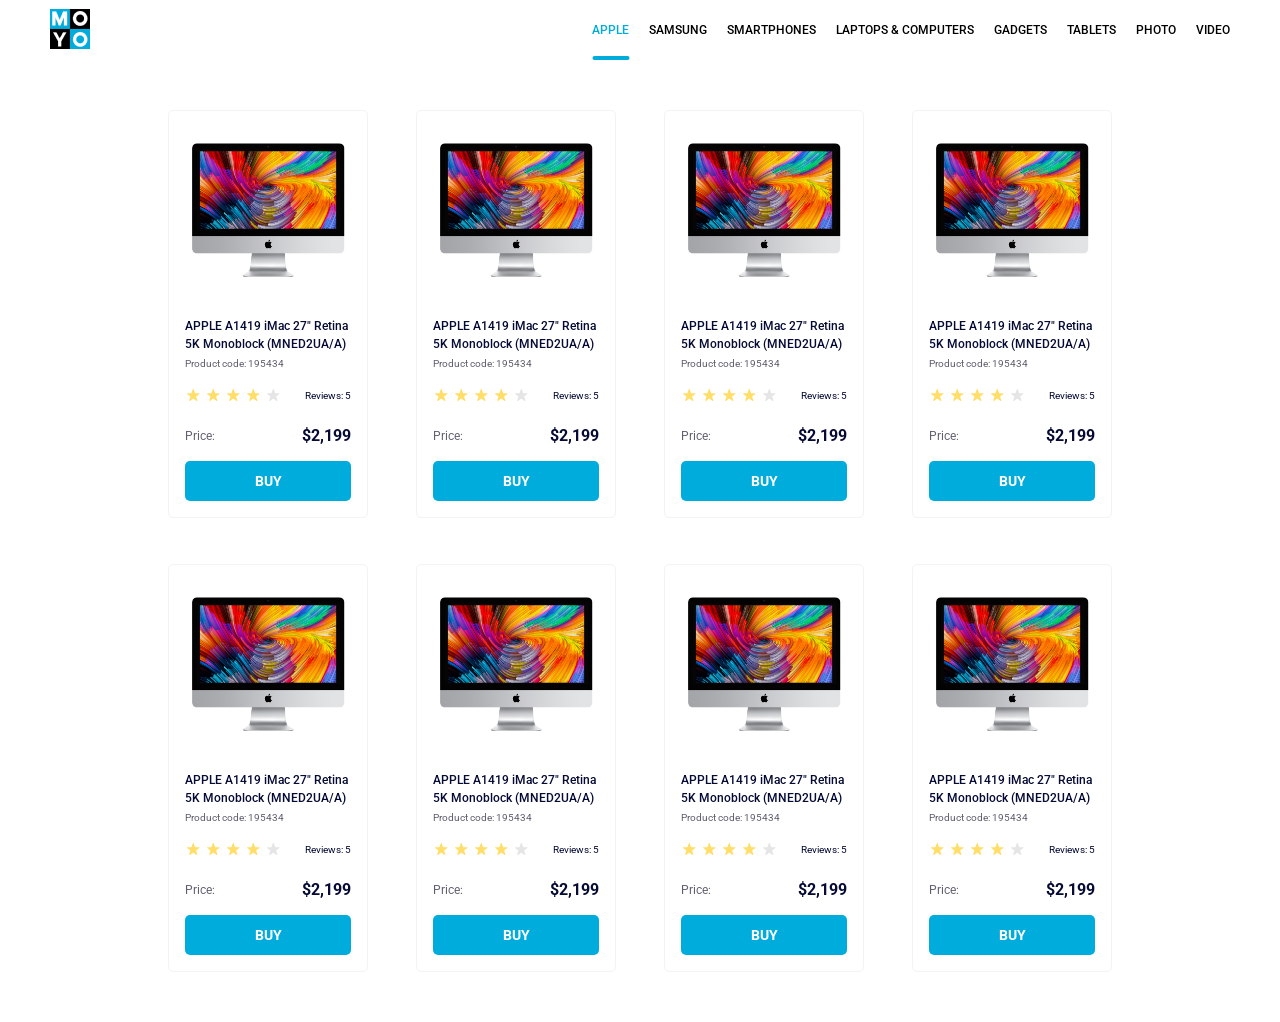
<file: index.html>
<!doctype html><html lang="en"><head><meta charset="utf-8"><meta name="viewport" content="width=device-width, initial-scale=1.0"><title>Catalog</title><link rel="preconnect" href="https://fonts.gstatic.com"><link href="https://fonts.googleapis.com/css2?family=Roboto:wght@400;500;700&display=swap" rel="stylesheet"><link rel="stylesheet" href="index.9fbfb43c.css"></head><body class="page"> <header class="header"> <a href="#" class="header__logo"> <img src="logo.eddae0ff.png" alt="Moyo company logo" class="header__logo-img"> </a> <nav class="header__nav"> <ul class="header__list"> <li class="header__item"> <a href="#" class="header__link is-active"> apple </a> </li> <li class="header__item"> <a href="#" class="header__link"> samsung </a> </li> <li class="header__item"> <a href="#" class="header__link"> smartphones </a> </li> <li class="header__item"> <a href="#" class="header__link" data-qa="nav-hover"> laptops & computers </a> </li> <li class="header__item"> <a href="#" class="header__link"> gadgets </a> </li> <li class="header__item"> <a href="#" class="header__link"> tablets </a> </li> <li class="header__item"> <a href="#" class="header__link"> photo </a> </li> <li class="header__item"> <a href="#" class="header__link"> video </a> </li> </ul> </nav> </header> <main class="catalog"> <div class="card" data-qa="card"> <div class="card__image"> <img src="imac.202c52ff.jpeg" alt="APPLE iMac 27 Retina 5K"> </div> <h1 class="card__title"> APPLE A1419 iMac 27" Retina 5K Monoblock (MNED2UA/A) </h1> <p class="card__code">Product code: 195434</p> <div class="card__review"> <div class="stars stars--4"> <div class="stars__star"></div> <div class="stars__star"></div> <div class="stars__star"></div> <div class="stars__star"></div> <div class="stars__star"></div> </div> <p class="card__review-count">Reviews: 5</p> </div> <div class="card__price"> <div class="card__price-title">Price:</div> <div class="card__price-value">$2,199</div> </div> <a href="#" class="card__buy" data-qa="card-hover"> BUY </a> </div> <div class="card" data-qa="card"> <div class="card__image"> <img src="imac.202c52ff.jpeg" alt="APPLE iMac 27 Retina 5K"> </div> <h1 class="card__title"> APPLE A1419 iMac 27" Retina 5K Monoblock (MNED2UA/A) </h1> <p class="card__code">Product code: 195434</p> <div class="card__review"> <div class="stars stars--4"> <div class="stars__star"></div> <div class="stars__star"></div> <div class="stars__star"></div> <div class="stars__star"></div> <div class="stars__star"></div> </div> <p class="card__review-count">Reviews: 5</p> </div> <div class="card__price"> <div class="card__price-title">Price:</div> <div class="card__price-value">$2,199</div> </div> <a href="#" class="card__buy"> BUY </a> </div> <div class="card" data-qa="card"> <div class="card__image"> <img src="imac.202c52ff.jpeg" alt="APPLE iMac 27 Retina 5K"> </div> <h1 class="card__title"> APPLE A1419 iMac 27" Retina 5K Monoblock (MNED2UA/A) </h1> <p class="card__code">Product code: 195434</p> <div class="card__review"> <div class="stars stars--4"> <div class="stars__star"></div> <div class="stars__star"></div> <div class="stars__star"></div> <div class="stars__star"></div> <div class="stars__star"></div> </div> <p class="card__review-count">Reviews: 5</p> </div> <div class="card__price"> <div class="card__price-title">Price:</div> <div class="card__price-value">$2,199</div> </div> <a href="#" class="card__buy"> BUY </a> </div> <div class="card" data-qa="card"> <div class="card__image"> <img src="imac.202c52ff.jpeg" alt="APPLE iMac 27 Retina 5K"> </div> <h1 class="card__title"> APPLE A1419 iMac 27" Retina 5K Monoblock (MNED2UA/A) </h1> <p class="card__code">Product code: 195434</p> <div class="card__review"> <div class="stars stars--4"> <div class="stars__star"></div> <div class="stars__star"></div> <div class="stars__star"></div> <div class="stars__star"></div> <div class="stars__star"></div> </div> <p class="card__review-count">Reviews: 5</p> </div> <div class="card__price"> <div class="card__price-title">Price:</div> <div class="card__price-value">$2,199</div> </div> <a href="#" class="card__buy"> BUY </a> </div> <div class="card" data-qa="card"> <div class="card__image"> <img src="imac.202c52ff.jpeg" alt="APPLE iMac 27 Retina 5K"> </div> <h1 class="card__title"> APPLE A1419 iMac 27" Retina 5K Monoblock (MNED2UA/A) </h1> <p class="card__code">Product code: 195434</p> <div class="card__review"> <div class="stars stars--4"> <div class="stars__star"></div> <div class="stars__star"></div> <div class="stars__star"></div> <div class="stars__star"></div> <div class="stars__star"></div> </div> <p class="card__review-count">Reviews: 5</p> </div> <div class="card__price"> <div class="card__price-title">Price:</div> <div class="card__price-value">$2,199</div> </div> <a href="#" class="card__buy"> BUY </a> </div> <div class="card" data-qa="card"> <div class="card__image"> <img src="imac.202c52ff.jpeg" alt="APPLE iMac 27 Retina 5K"> </div> <h1 class="card__title"> APPLE A1419 iMac 27" Retina 5K Monoblock (MNED2UA/A) </h1> <p class="card__code">Product code: 195434</p> <div class="card__review"> <div class="stars stars--4"> <div class="stars__star"></div> <div class="stars__star"></div> <div class="stars__star"></div> <div class="stars__star"></div> <div class="stars__star"></div> </div> <p class="card__review-count">Reviews: 5</p> </div> <div class="card__price"> <div class="card__price-title">Price:</div> <div class="card__price-value">$2,199</div> </div> <a href="#" class="card__buy"> BUY </a> </div> <div class="card" data-qa="card"> <div class="card__image"> <img src="imac.202c52ff.jpeg" alt="APPLE iMac 27 Retina 5K"> </div> <h1 class="card__title"> APPLE A1419 iMac 27" Retina 5K Monoblock (MNED2UA/A) </h1> <p class="card__code">Product code: 195434</p> <div class="card__review"> <div class="stars stars--4"> <div class="stars__star"></div> <div class="stars__star"></div> <div class="stars__star"></div> <div class="stars__star"></div> <div class="stars__star"></div> </div> <p class="card__review-count">Reviews: 5</p> </div> <div class="card__price"> <div class="card__price-title">Price:</div> <div class="card__price-value">$2,199</div> </div> <a href="#" class="card__buy"> BUY </a> </div> <div class="card" data-qa="card"> <div class="card__image"> <img src="imac.202c52ff.jpeg" alt="APPLE iMac 27 Retina 5K"> </div> <h1 class="card__title"> APPLE A1419 iMac 27" Retina 5K Monoblock (MNED2UA/A) </h1> <p class="card__code">Product code: 195434</p> <div class="card__review"> <div class="stars stars--4"> <div class="stars__star"></div> <div class="stars__star"></div> <div class="stars__star"></div> <div class="stars__star"></div> <div class="stars__star"></div> </div> <p class="card__review-count">Reviews: 5</p> </div> <div class="card__price"> <div class="card__price-title">Price:</div> <div class="card__price-value">$2,199</div> </div> <a href="#" class="card__buy"> BUY </a> </div> </main> </body></html>
</file>
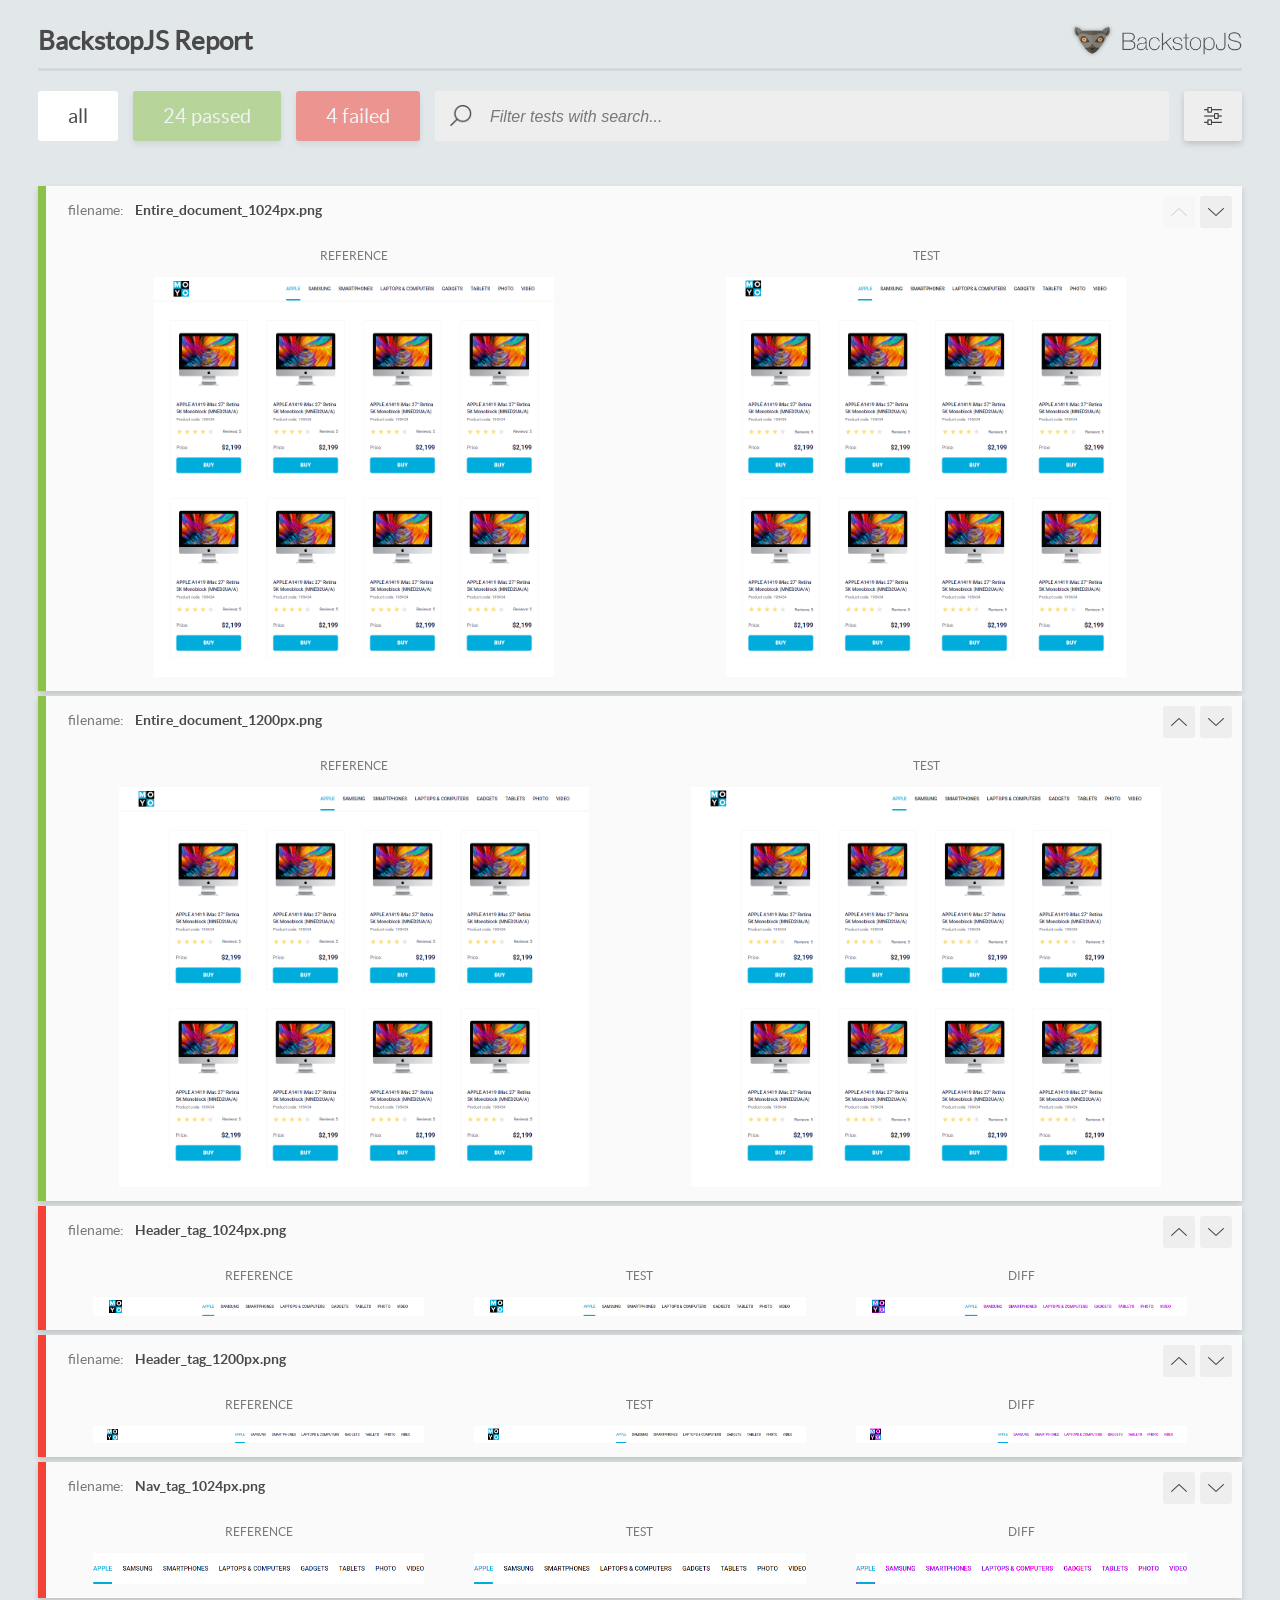
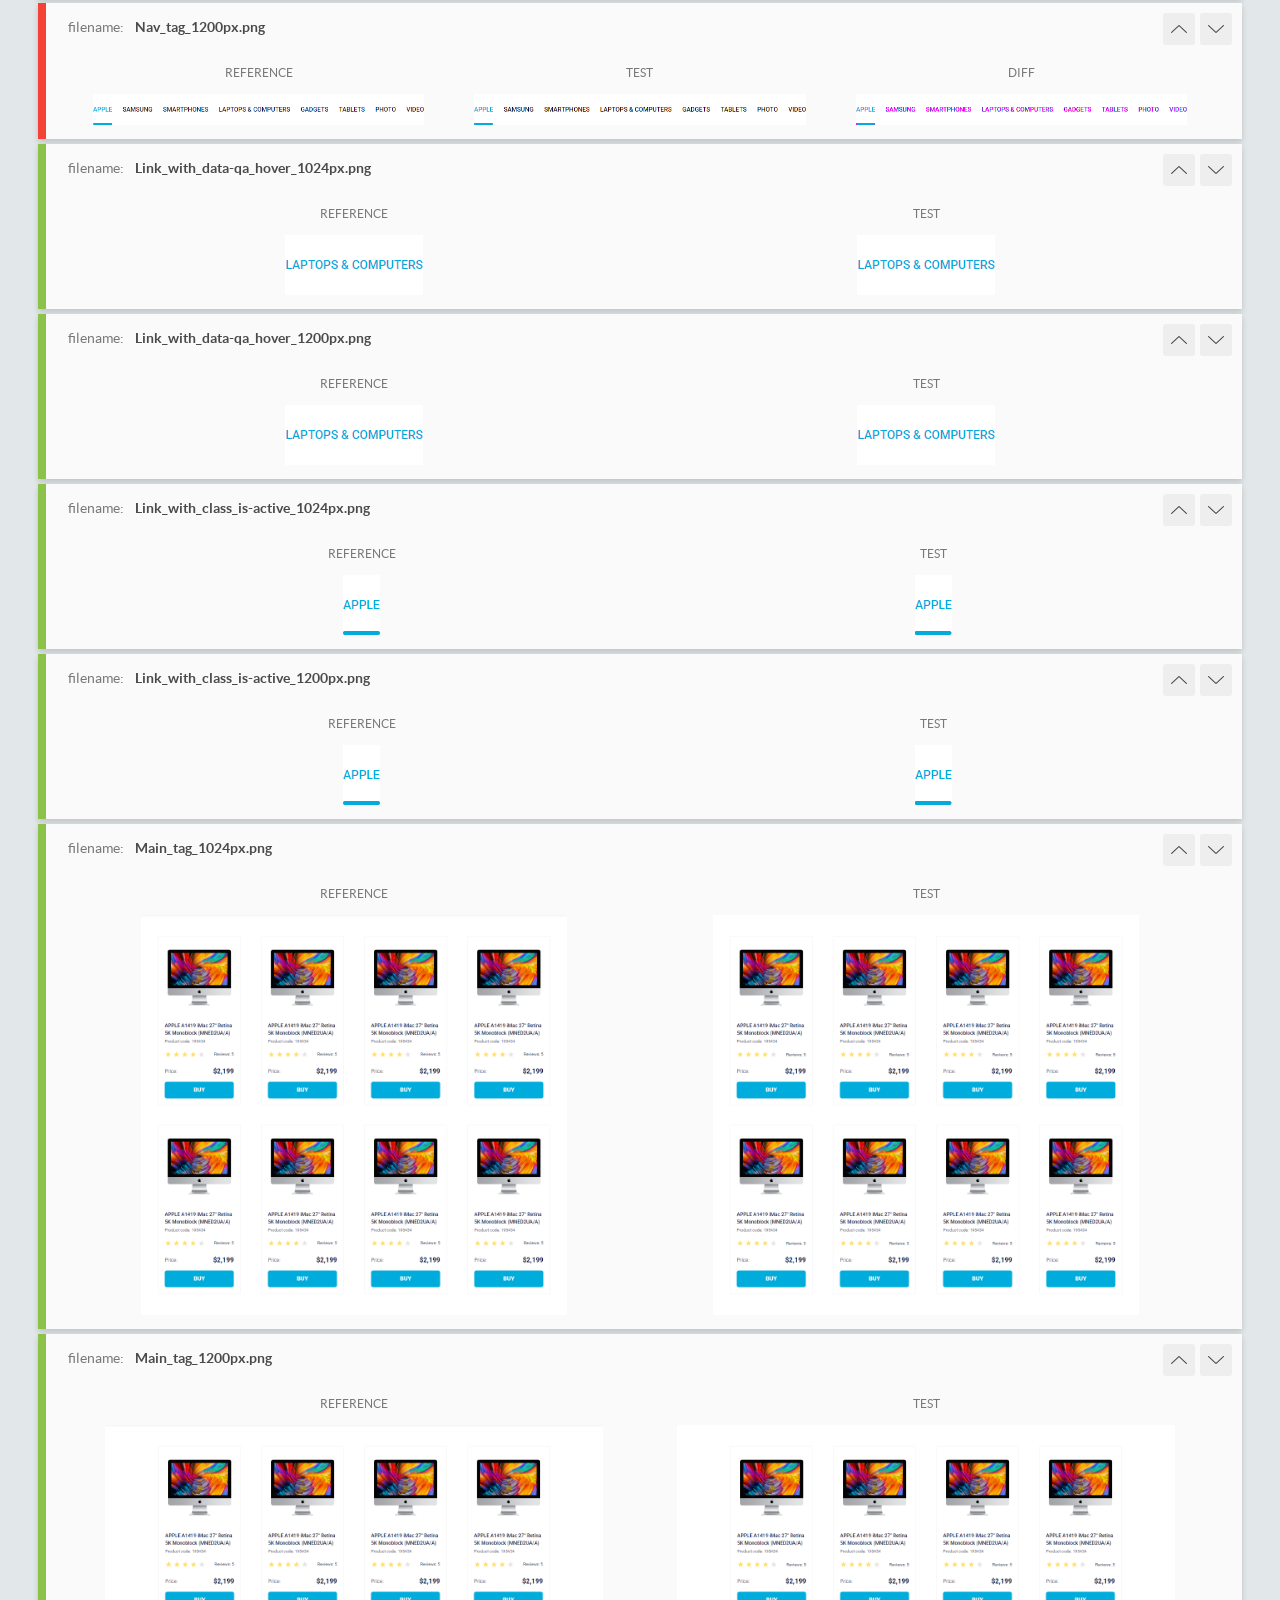
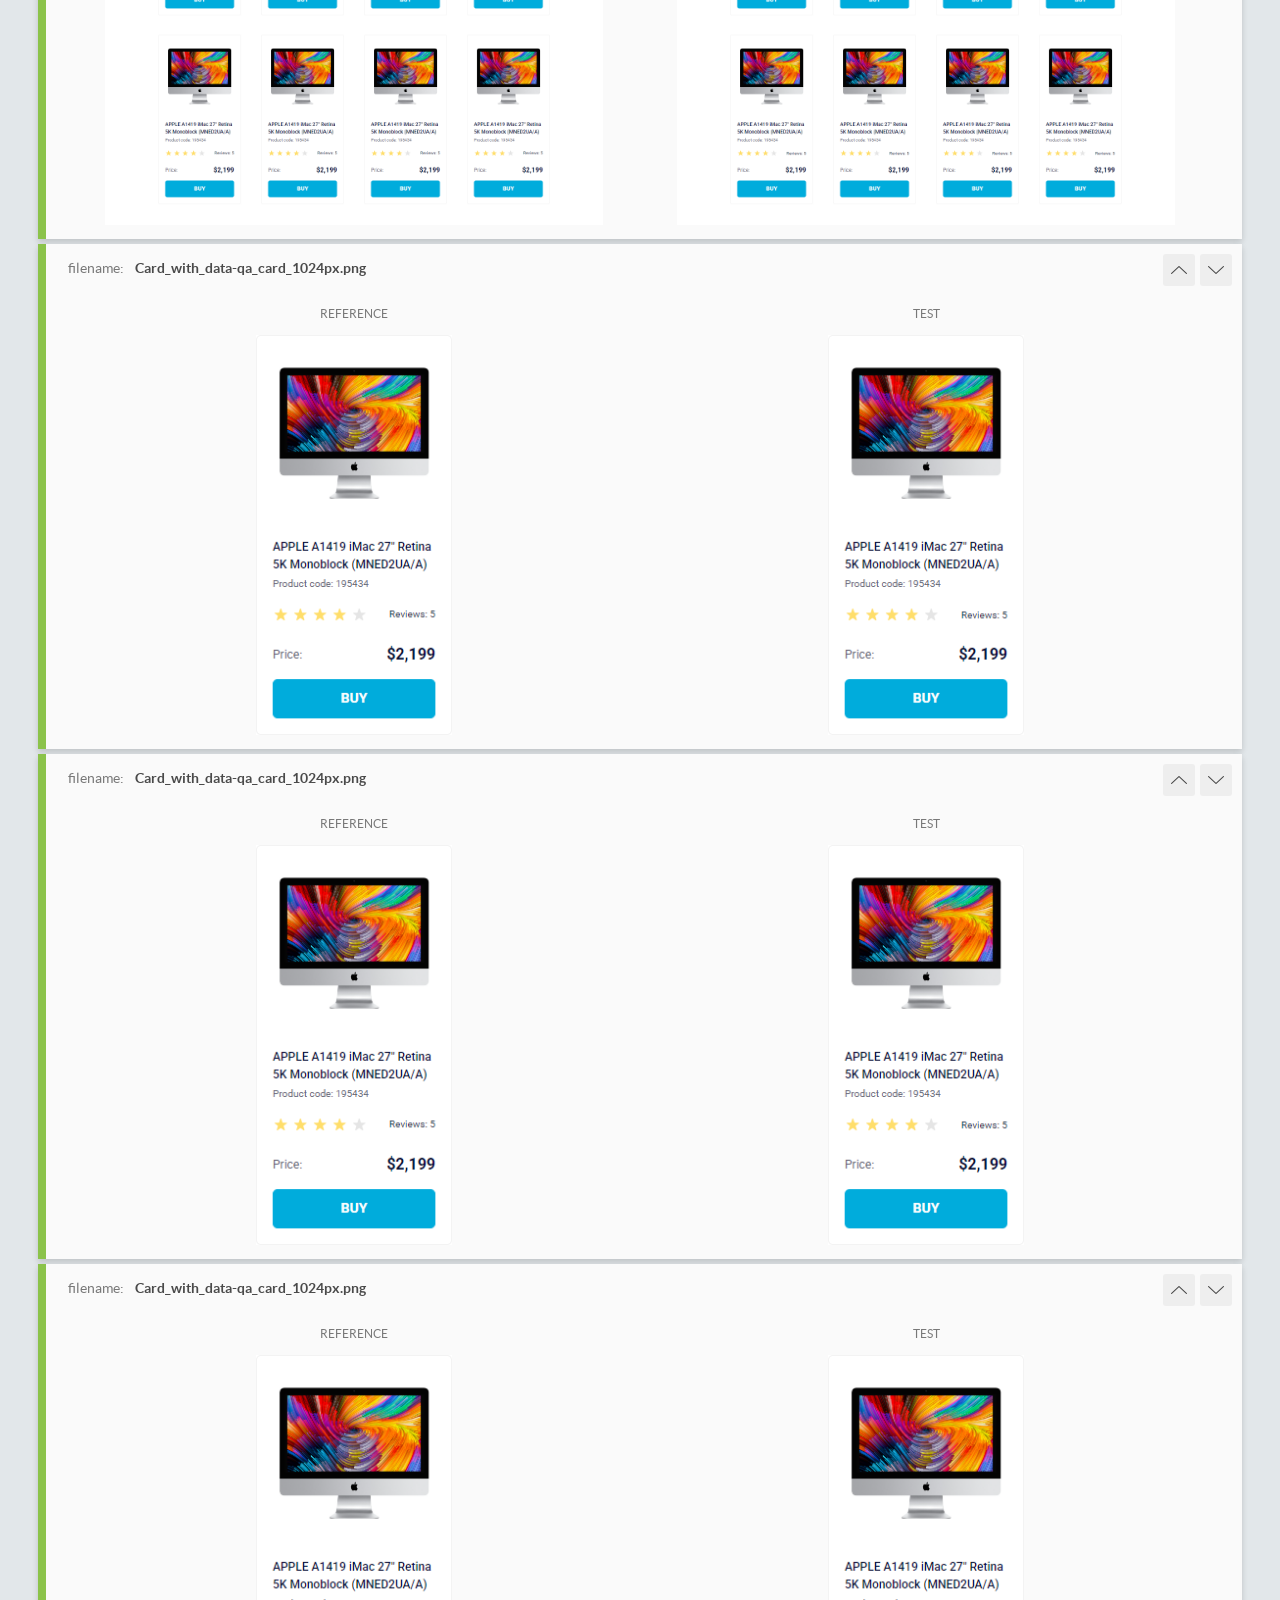
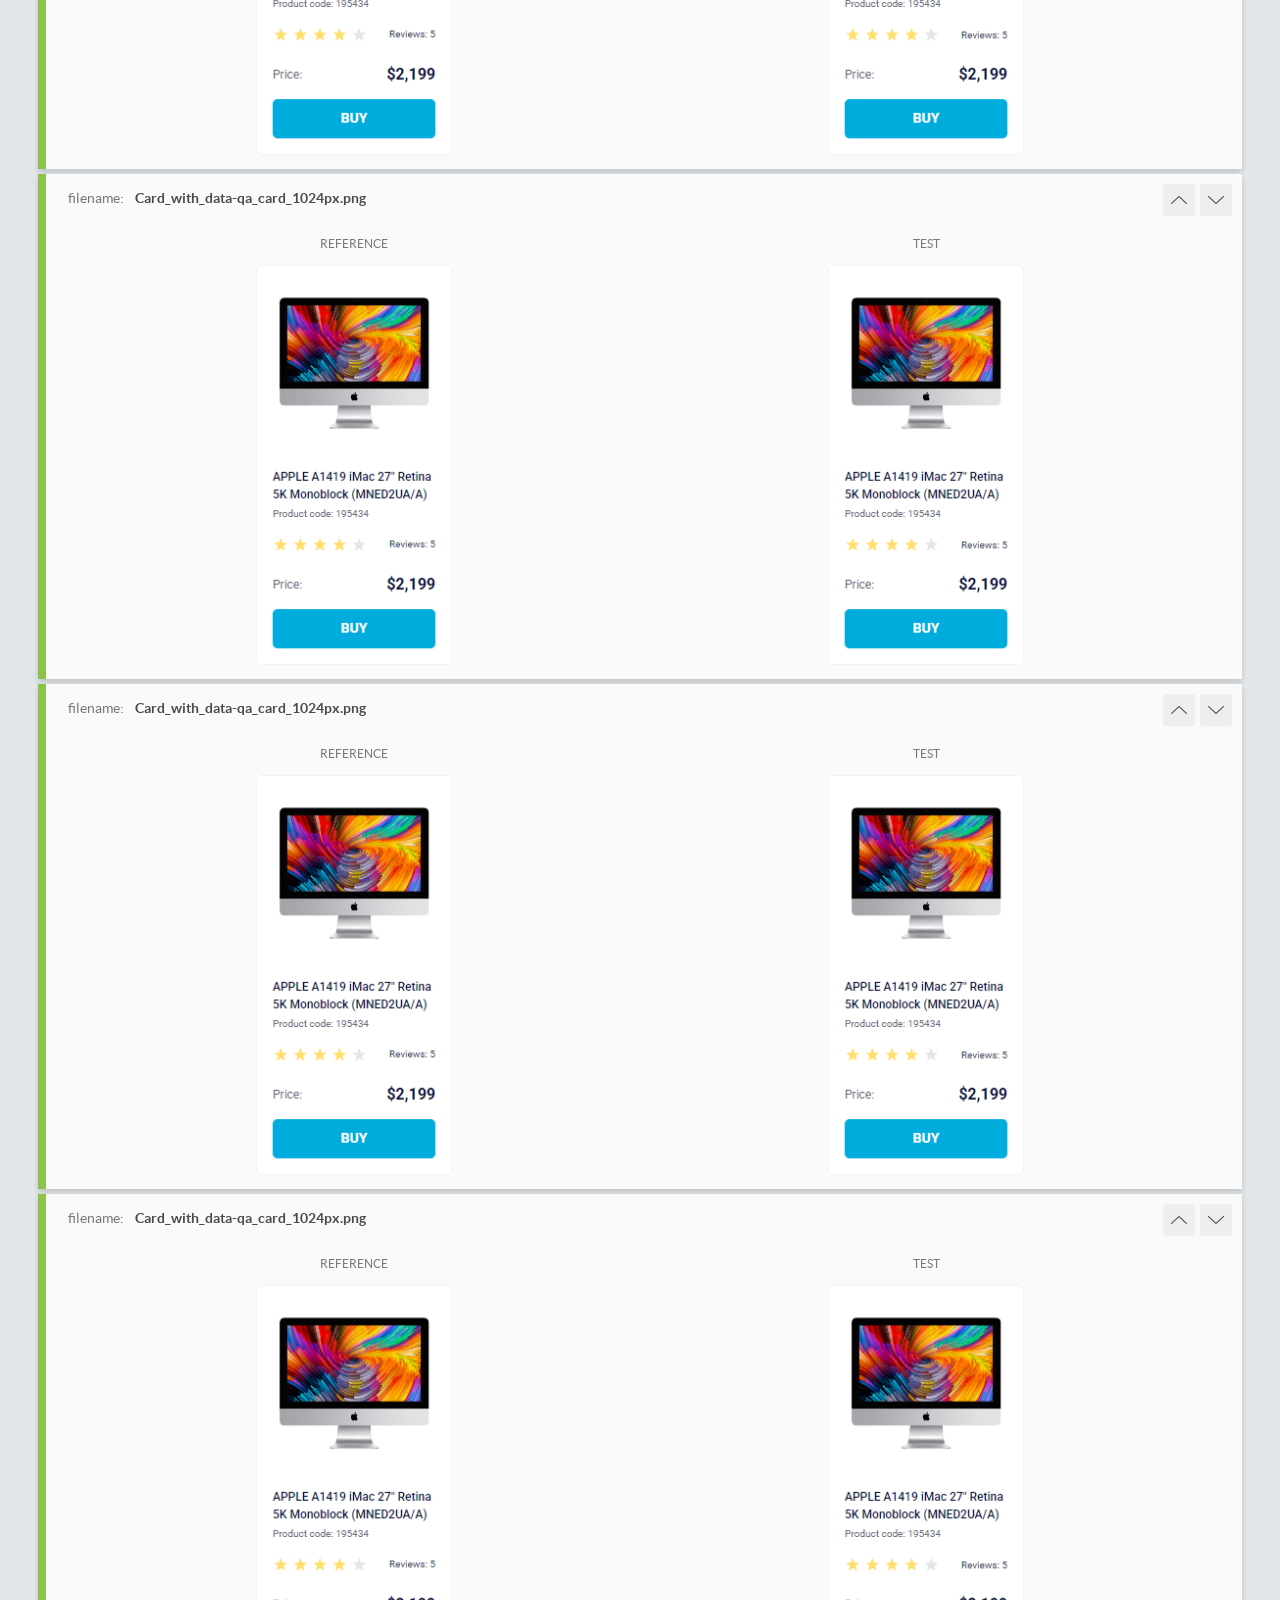
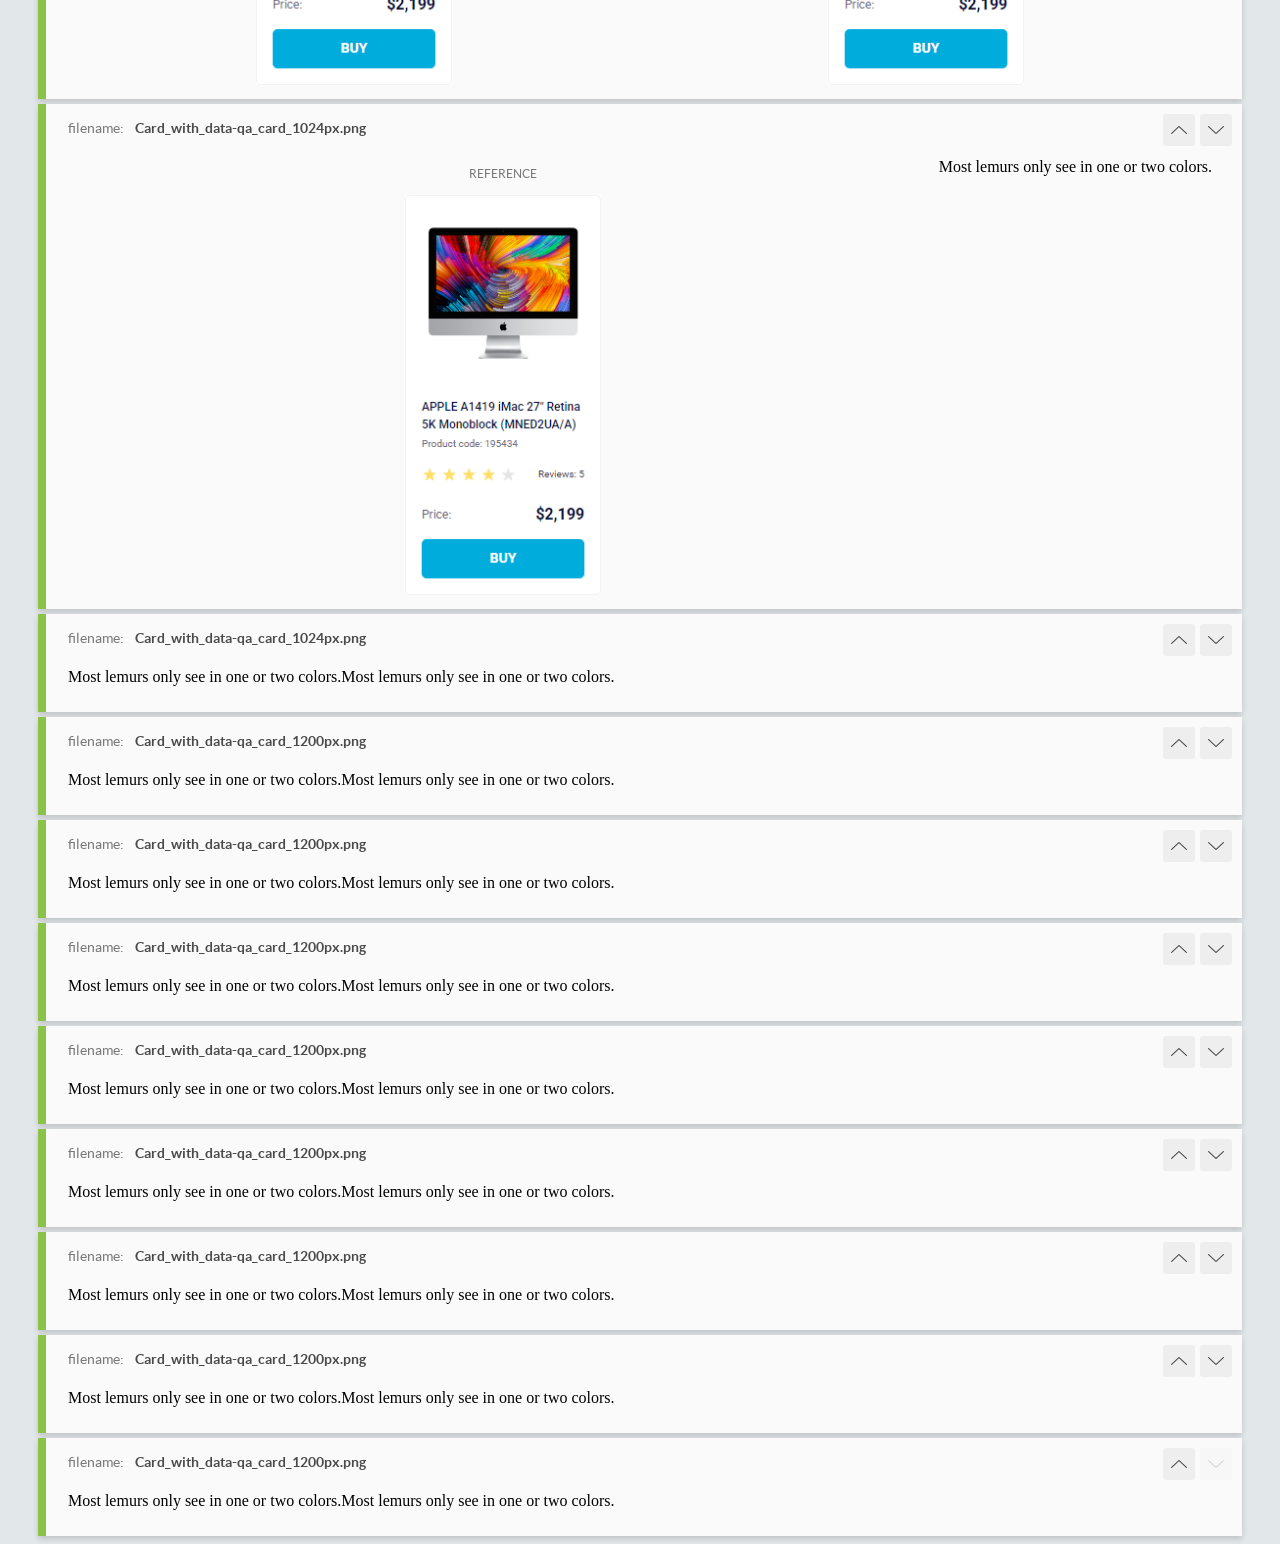
<file: report/html_report/index.html>
<!DOCTYPE html>
<html>
  <head>
    <meta charset="utf-8">
    <!-- Disable Cache -->
    <meta http-equiv="Cache-Control" content="no-cache, no-store, must-revalidate">
    <meta http-equiv="Pragma" content="no-cache">
    <meta http-equiv="Expires" content="0">

    <title>BackstopJS Report</title>

    <style>
      @font-face {
          font-family: 'latoregular';
          src: url('./assets/fonts/lato-regular-webfont.woff2') format('woff2'),
              url('./assets/fonts/lato-regular-webfont.woff') format('woff');
          font-weight: 400;
          font-style: normal;
      }
      @font-face {
          font-family: 'latobold';
          src: url('./assets/fonts/lato-bold-webfont.woff2') format('woff2'),
              url('./assets/fonts/lato-bold-webfont.woff') format('woff');
          font-weight: 700;
          font-style: normal;
      }

      .ReactModal__Body--open {
          overflow: hidden;
      }
      .ReactModal__Body--open .header {
        display: none;
      }

    </style>
  </head>
  <body style="background-color: #E2E7EA">
    <div id="root">

    </div>
    <script>
      function report (report) { // eslint-disable-line no-unused-vars
        window.tests = report;
      }
    </script>
    <script src="config.js"></script>
    <script src="index_bundle.js"></script>
  </body>
</html>
</file>
<file: index.9fbfb43c.css>
.stars{display:flex}.stars__star{background-image:url(star.822d561e.svg);background-position:50%;background-repeat:no-repeat;width:16px;height:16px;margin-right:4px}.stars__star:last-child{margin-right:0}.stars--1 .stars__star:nth-child(-n+1),.stars--2 .stars__star:nth-child(-n+2),.stars--3 .stars__star:nth-child(-n+3),.stars--4 .stars__star:nth-child(-n+4),.stars--5 .stars__star:nth-child(-n+5){background-image:url(star-active.edda4c43.svg)}.card{box-sizing:border-box;background:#fff;border:1px solid #f3f3f3;border-radius:5px;flex-direction:column;width:200px;padding:32px 16px 16px;display:flex}.card__image{align-self:center;width:160px;height:134px;margin-bottom:40px}.card__image img{object-fit:contain;width:100%;height:100%;display:block}.card__title{color:#060b35;margin:0 0 4px;font-size:12px;font-weight:500;line-height:18px}.card__code{color:#616070;margin-bottom:16px;font-size:10px;font-weight:400;line-height:14px}.card__review{justify-content:space-between;align-items:flex-end;margin-bottom:24px;display:flex}.card__review-count{color:#060b35;font-size:10px;font-weight:400;line-height:14px}.card__price{justify-content:space-between;margin-bottom:16px;display:flex}.card__price-title{color:#616070;font-size:12px;font-weight:400;line-height:18px}.card__price-value{color:#060b35;font-size:16px;font-weight:700;line-height:18px}.card__buy{text-transform:uppercase;color:#fff;box-sizing:border-box;background-color:#00acdc;border:1px solid #0000;border-radius:5px;justify-content:center;align-items:center;height:40px;font-size:14px;font-weight:700;line-height:16px;text-decoration:none;display:flex}.card__buy:hover{color:#00acdc;background-color:#060b35;border-color:#00acdc}.catalog{grid-template-columns:repeat(1,200px);justify-content:center;gap:46px 48px;padding:50px 40px;display:grid}@media (width>=488px){.catalog{grid-template-columns:repeat(2,200px)}}@media (width>=768px){.catalog{grid-template-columns:repeat(3,200px)}}@media (width>=1024px){.catalog{grid-template-columns:repeat(4,200px)}}html{font-family:Roboto,sans-serif}h1,p{margin:0}:root{--header-height:60px;--blue-color:#00acdc}.page{margin:0;font-family:Roboto,sans-serif;font-size:12px;font-style:normal;font-weight:500}.header{box-sizing:border-box;justify-content:space-between;align-items:center;width:100%;padding-inline:50px;display:flex}.header__list{margin:0;padding:0;list-style:none;display:flex}.header__item:not(:last-child){margin-right:20px}.header__link{color:#000;height:var(--header-height);text-transform:uppercase;align-items:center;text-decoration:none;display:flex}.header__link:hover{color:var(--blue-color)}.header__link.is-active{color:var(--blue-color);position:relative}.header__link.is-active:after{content:"";background:var(--blue-color);border-radius:2px;width:37px;height:4px;position:absolute;bottom:0;left:50%;transform:translate(-50%)}
/*# sourceMappingURL=index.9fbfb43c.css.map */
</file>
